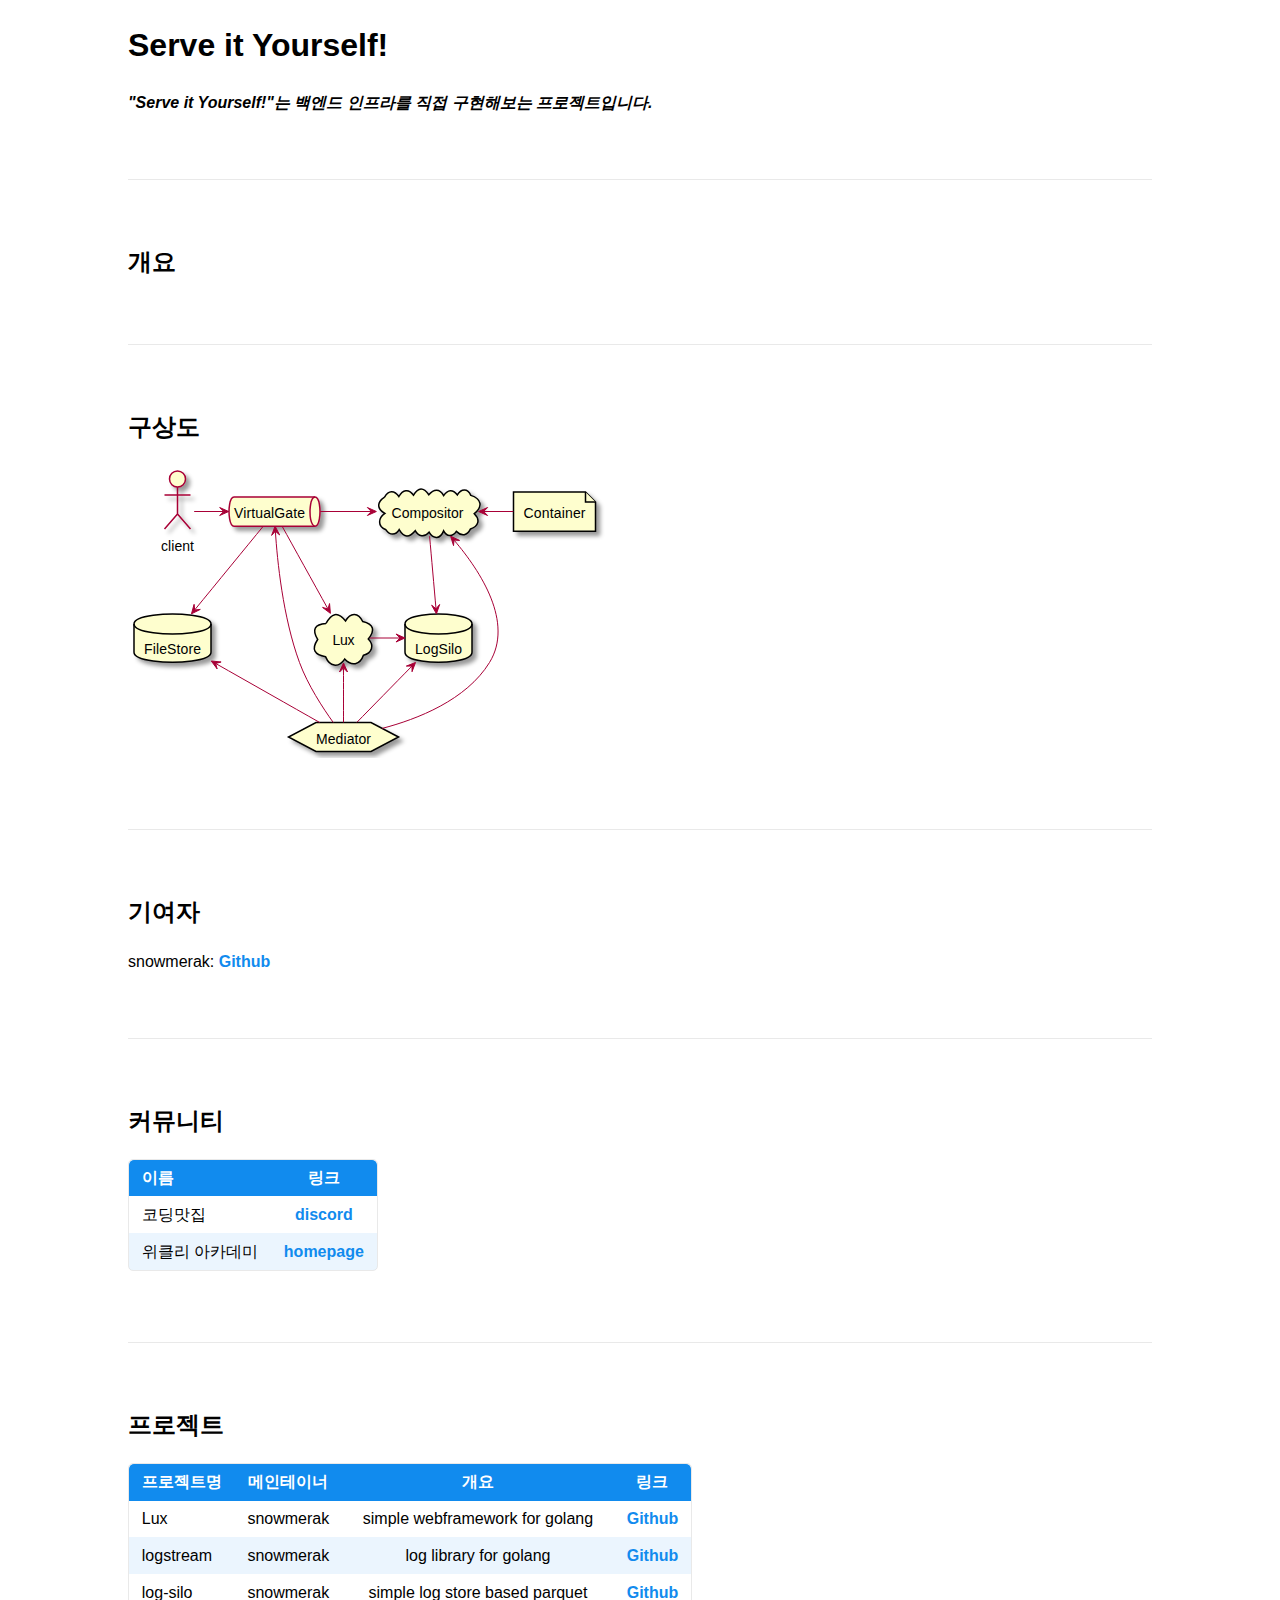
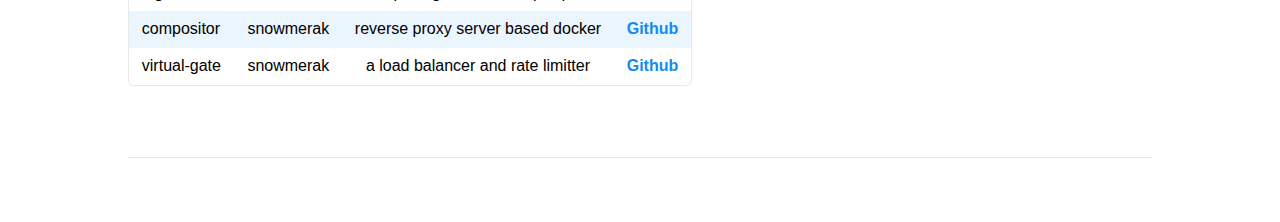
<file: index.html>
<!DOCTYPE html><html><head><meta charset="UTF-8"><meta name="viewport" content="width=device-width, initial-scale=1.0"><meta http-equiv="X-UA-Compatible" content="ie=edge"><title>Serve it Yourself!</title><link href="./mvp.css" rel="stylesheet"></head><body><h1>Serve it Yourself!</h1><b><i>"Serve it Yourself!"는 백엔드 인프라를 직접 구현해보는 프로젝트입니다.</i></b><hr><h2>개요</h2><p></p><hr><h2>구상도</h2><figure><img src="out/uml/roadmap/roadmap.svg" alt="roadmap"></figure><hr><h2>기여자</h2><p>snowmerak: <a href="https://github.com/snowmerak">Github</a></p><hr><h2>커뮤니티</h2><table><thead><tr><th>이름</th><th>링크</th></tr></thead><tr><td>코딩맛집</td><td><a href="https://discord.gg/U7HhCCzV">discord</a></td></tr><tr><td>위클리 아카데미</td><td><a href="https://weekly.ac">homepage</a></td></tr></table><hr><h2>프로젝트</h2><table><thead><tr><th>프로젝트명</th><th>메인테이너</th><th>개요</th><th>링크</th></tr></thead><tr><td>Lux</td><td>snowmerak</td><td>simple webframework for golang</td><td><a href="https://github.com/diy-cloud/lux">Github</a></td></tr><tr><td>logstream</td><td>snowmerak</td><td>log library for golang</td><td><a href="https://github.com/diy-cloud/logstream">Github</a></td></tr><tr><td>log-silo</td><td>snowmerak</td><td>simple log store based parquet</td><td><a href="https://github.com/diy-cloud/log-silo">Github</a></td></tr><tr><td>compositor</td><td>snowmerak</td><td>reverse proxy server based docker</td><td><a href="https://github.com/diy-cloud/compositor">Github</a></td></tr><tr><td>virtual-gate</td><td>snowmerak</td><td>a load balancer and rate limitter</td><td><a href="https://github.com/diy-cloud/virtual-gate">Github</a></td></tr></table><hr></body></html>
</file>
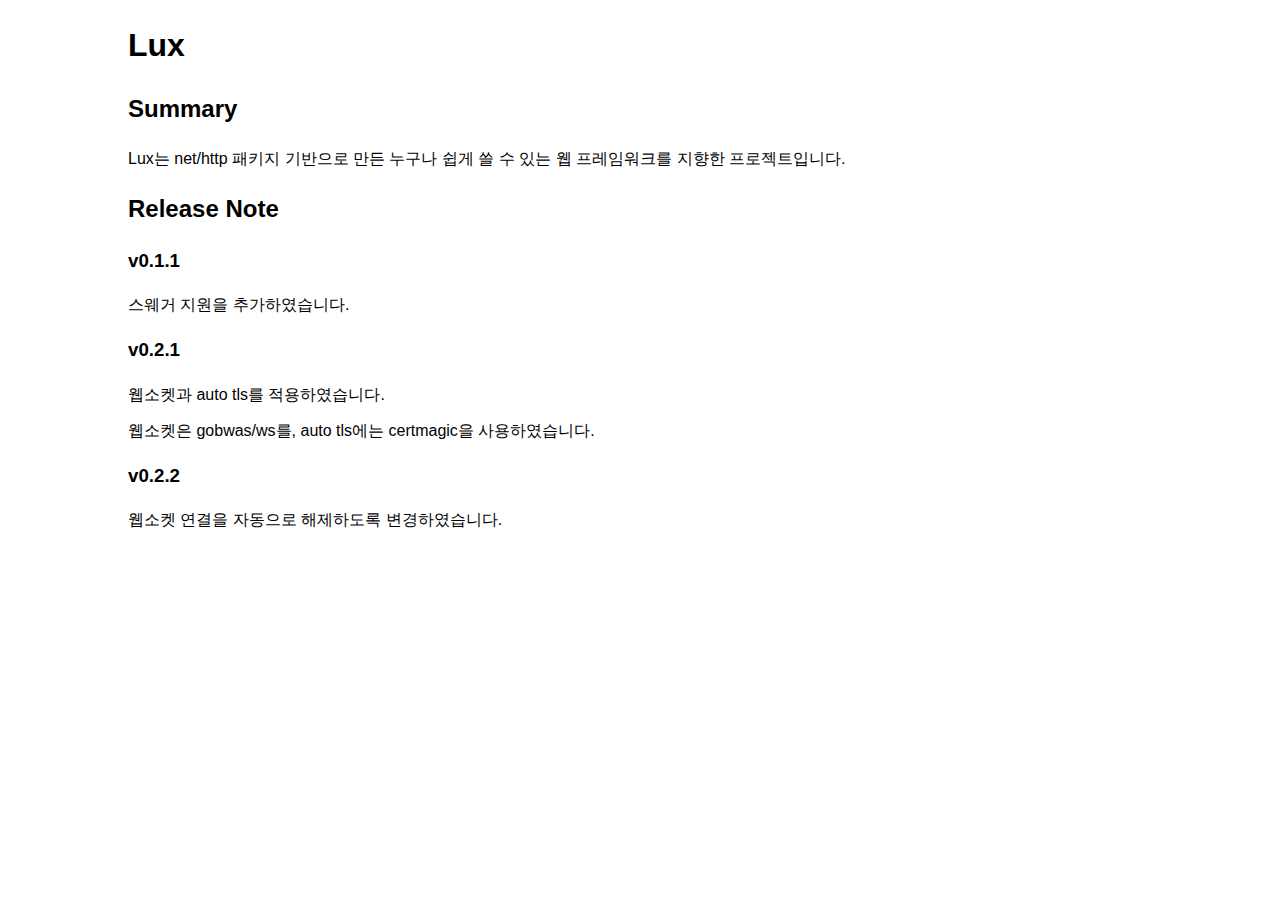
<file: lux/index.html>
<!DOCTYPE html>
<html lang="kr">
<head>
    <meta charset="UTF-8">
    <meta http-equiv="X-UA-Compatible" content="IE=edge">
    <meta name="viewport" content="width=device-width, initial-scale=1.0">
    <title>Serve it Yourself!</title>

    <link href="../mvp.css" rel="stylesheet">
</head>
<body>
    <h1>Lux</h1>

    <h2>Summary</h2>

    <p>Lux는 net/http 패키지 기반으로 만든 누구나 쉽게 쓸 수 있는 웹 프레임워크를 지향한 프로젝트입니다.</p>

    <h2>Release Note</h2>

    <h3>v0.1.1</h3>
    <p>스웨거 지원을 추가하였습니다.</p>

    <h3>v0.2.1</h3>
    <p>웹소켓과 auto tls를 적용하였습니다.</p>
    <p>웹소켓은 gobwas/ws를, auto tls에는 certmagic을 사용하였습니다.</p>

    <h3>v0.2.2</h3>
    <p>웹소켓 연결을 자동으로 해제하도록 변경하였습니다.</p>
</body>
</file>
<file: mvp.css>
/* MVP.css v1.8 - https://github.com/andybrewer/mvp */

:root {
    --active-brightness: 0.85;
    --border-radius: 5px;
    --box-shadow: 2px 2px 10px;
    --color: #118bee;
    --color-accent: #118bee15;
    --color-bg: #fff;
    --color-bg-secondary: #e9e9e9;
    --color-link: #118bee;
    --color-secondary: #920de9;
    --color-secondary-accent: #920de90b;
    --color-shadow: #f4f4f4;
    --color-table: #118bee;
    --color-table-header: #fff;
    --color-text: #000;
    --color-text-secondary: #999;
    --font-family: -apple-system, BlinkMacSystemFont, "Segoe UI", Roboto, Oxygen-Sans, Ubuntu, Cantarell, "Helvetica Neue", sans-serif;
    --hover-brightness: 1.2;
    --justify-important: center;
    --justify-normal: left;
    --line-height: 1.5;
    --width-card: 285px;
    --width-card-medium: 460px;
    --width-card-wide: 800px;
    --width-content: 1080px;
}

@media (prefers-color-scheme: dark) {
    :root {
        --color: #0097fc;
        --color-accent: #0097fc4f;
        --color-bg: #333;
        --color-bg-secondary: #555;
        --color-link: #0097fc;
        --color-secondary: #e20de9;
        --color-secondary-accent: #e20de94f;
        --color-shadow: #bbbbbb20;
        --color-table: #0097fc;
        --color-table-header: #f7f7f7;
        --color-text: #f7f7f7;
        --color-text-secondary: #aaa;
    }
}

/* Layout */
article aside {
    background: var(--color-secondary-accent);
    border-left: 4px solid var(--color-secondary);
    padding: 0.01rem 0.8rem;
}

body {
    background: var(--color-bg);
    color: var(--color-text);
    font-family: var(--font-family);
    line-height: var(--line-height);
    margin: 0 10%;
    overflow-x: hidden;
    padding: 0;
}

footer,
header,
main {
    margin: 0 auto;
    max-width: var(--width-content);
    padding: 3rem 1rem;
}

hr {
    background-color: var(--color-bg-secondary);
    border: none;
    height: 1px;
    margin: 4rem 0;
    width: 100%;
}

section {
    display: flex;
    flex-wrap: wrap;
    justify-content: var(--justify-important);
}

section img,
article img {
    max-width: 100%;
}

section pre {
    overflow: auto;
}

section aside {
    border: 1px solid var(--color-bg-secondary);
    border-radius: var(--border-radius);
    box-shadow: var(--box-shadow) var(--color-shadow);
    margin: 1rem;
    padding: 1.25rem;
    width: var(--width-card);
}

section aside:hover {
    box-shadow: var(--box-shadow) var(--color-bg-secondary);
}

[hidden] {
    display: none;
}

/* Headers */
article header,
div header,
main header {
    padding-top: 0;
}

header {
    text-align: var(--justify-important);
}

header a b,
header a em,
header a i,
header a strong {
    margin-left: 0.5rem;
    margin-right: 0.5rem;
}

header nav img {
    margin: 1rem 0;
}

section header {
    padding-top: 0;
    width: 100%;
}

/* Nav */
nav {
    align-items: center;
    display: flex;
    font-weight: bold;
    justify-content: space-between;
    margin-bottom: 7rem;
}

nav ul {
    list-style: none;
    padding: 0;
}

nav ul li {
    display: inline-block;
    margin: 0 0.5rem;
    position: relative;
    text-align: left;
}

/* Nav Dropdown */
nav ul li:hover ul {
    display: block;
}

nav ul li ul {
    background: var(--color-bg);
    border: 1px solid var(--color-bg-secondary);
    border-radius: var(--border-radius);
    box-shadow: var(--box-shadow) var(--color-shadow);
    display: none;
    height: auto;
    left: -2px;
    padding: .5rem 1rem;
    position: absolute;
    top: 1.7rem;
    white-space: nowrap;
    width: auto;
    z-index: 1;
}

nav ul li ul::before {
    /* fill gap above to make mousing over them easier */
    content: "";
    position: absolute;
    left: 0;
    right: 0;
    top: -0.5rem;
    height: 0.5rem;
}

nav ul li ul li,
nav ul li ul li a {
    display: block;
}

/* Typography */
code,
samp {
    background-color: var(--color-accent);
    border-radius: var(--border-radius);
    color: var(--color-text);
    display: inline-block;
    margin: 0 0.1rem;
    padding: 0 0.5rem;
}

details {
    margin: 1.3rem 0;
}

details summary {
    font-weight: bold;
    cursor: pointer;
}

h1,
h2,
h3,
h4,
h5,
h6 {
    line-height: var(--line-height);
}

mark {
    padding: 0.1rem;
}

ol li,
ul li {
    padding: 0.2rem 0;
}

p {
    margin: 0.75rem 0;
    padding: 0;
    width: 100%;
}

pre {
    margin: 1rem 0;
    max-width: var(--width-card-wide);
    padding: 1rem 0;
}

pre code,
pre samp {
    display: block;
    max-width: var(--width-card-wide);
    padding: 0.5rem 2rem;
    white-space: pre-wrap;
}

small {
    color: var(--color-text-secondary);
}

sup {
    background-color: var(--color-secondary);
    border-radius: var(--border-radius);
    color: var(--color-bg);
    font-size: xx-small;
    font-weight: bold;
    margin: 0.2rem;
    padding: 0.2rem 0.3rem;
    position: relative;
    top: -2px;
}

/* Links */
a {
    color: var(--color-link);
    display: inline-block;
    font-weight: bold;
    text-decoration: none;
}

a:active {
    filter: brightness(var(--active-brightness));
    text-decoration: underline;
}

a:hover {
    filter: brightness(var(--hover-brightness));
    text-decoration: underline;
}

a b,
a em,
a i,
a strong,
button {
    border-radius: var(--border-radius);
    display: inline-block;
    font-size: medium;
    font-weight: bold;
    line-height: var(--line-height);
    margin: 0.5rem 0;
    padding: 1rem 2rem;
}

button {
    font-family: var(--font-family);
}

button:active {
    filter: brightness(var(--active-brightness));
}

button:hover {
    cursor: pointer;
    filter: brightness(var(--hover-brightness));
}

a b,
a strong,
button {
    background-color: var(--color-link);
    border: 2px solid var(--color-link);
    color: var(--color-bg);
}

a em,
a i {
    border: 2px solid var(--color-link);
    border-radius: var(--border-radius);
    color: var(--color-link);
    display: inline-block;
    padding: 1rem 2rem;
}

article aside a {
    color: var(--color-secondary);
}

/* Images */
figure {
    margin: 0;
    padding: 0;
}

figure img {
    max-width: 100%;
}

figure figcaption {
    color: var(--color-text-secondary);
}

/* Forms */

button:disabled,
input:disabled {
    background: var(--color-bg-secondary);
    border-color: var(--color-bg-secondary);
    color: var(--color-text-secondary);
    cursor: not-allowed;
}

button[disabled]:hover {
    filter: none;
}

form {
    border: 1px solid var(--color-bg-secondary);
    border-radius: var(--border-radius);
    box-shadow: var(--box-shadow) var(--color-shadow);
    display: block;
    max-width: var(--width-card-wide);
    min-width: var(--width-card);
    padding: 1.5rem;
    text-align: var(--justify-normal);
}

form header {
    margin: 1.5rem 0;
    padding: 1.5rem 0;
}

input,
label,
select,
textarea {
    display: block;
    font-size: inherit;
    max-width: var(--width-card-wide);
}

input[type="checkbox"],
input[type="radio"] {
    display: inline-block;
}

input[type="checkbox"]+label,
input[type="radio"]+label {
    display: inline-block;
    font-weight: normal;
    position: relative;
    top: 1px;
}

input,
select,
textarea {
    border: 1px solid var(--color-bg-secondary);
    border-radius: var(--border-radius);
    margin-bottom: 1rem;
    padding: 0.4rem 0.8rem;
}

input[readonly],
textarea[readonly] {
    background-color: var(--color-bg-secondary);
}

label {
    font-weight: bold;
    margin-bottom: 0.2rem;
}

/* Tables */
table {
    border: 1px solid var(--color-bg-secondary);
    border-radius: var(--border-radius);
    border-spacing: 0;
    display: inline-block;
    max-width: 100%;
    overflow-x: auto;
    padding: 0;
    white-space: nowrap;
}

table td,
table th,
table tr {
    padding: 0.4rem 0.8rem;
    text-align: var(--justify-important);
}

table thead {
    background-color: var(--color-table);
    border-collapse: collapse;
    border-radius: var(--border-radius);
    color: var(--color-table-header);
    margin: 0;
    padding: 0;
}

table thead th:first-child {
    border-top-left-radius: var(--border-radius);
}

table thead th:last-child {
    border-top-right-radius: var(--border-radius);
}

table thead th:first-child,
table tr td:first-child {
    text-align: var(--justify-normal);
}

table tr:nth-child(even) {
    background-color: var(--color-accent);
}

/* Quotes */
blockquote {
    display: block;
    font-size: x-large;
    line-height: var(--line-height);
    margin: 1rem auto;
    max-width: var(--width-card-medium);
    padding: 1.5rem 1rem;
    text-align: var(--justify-important);
}

blockquote footer {
    color: var(--color-text-secondary);
    display: block;
    font-size: small;
    line-height: var(--line-height);
    padding: 1.5rem 0;
}
</file>
